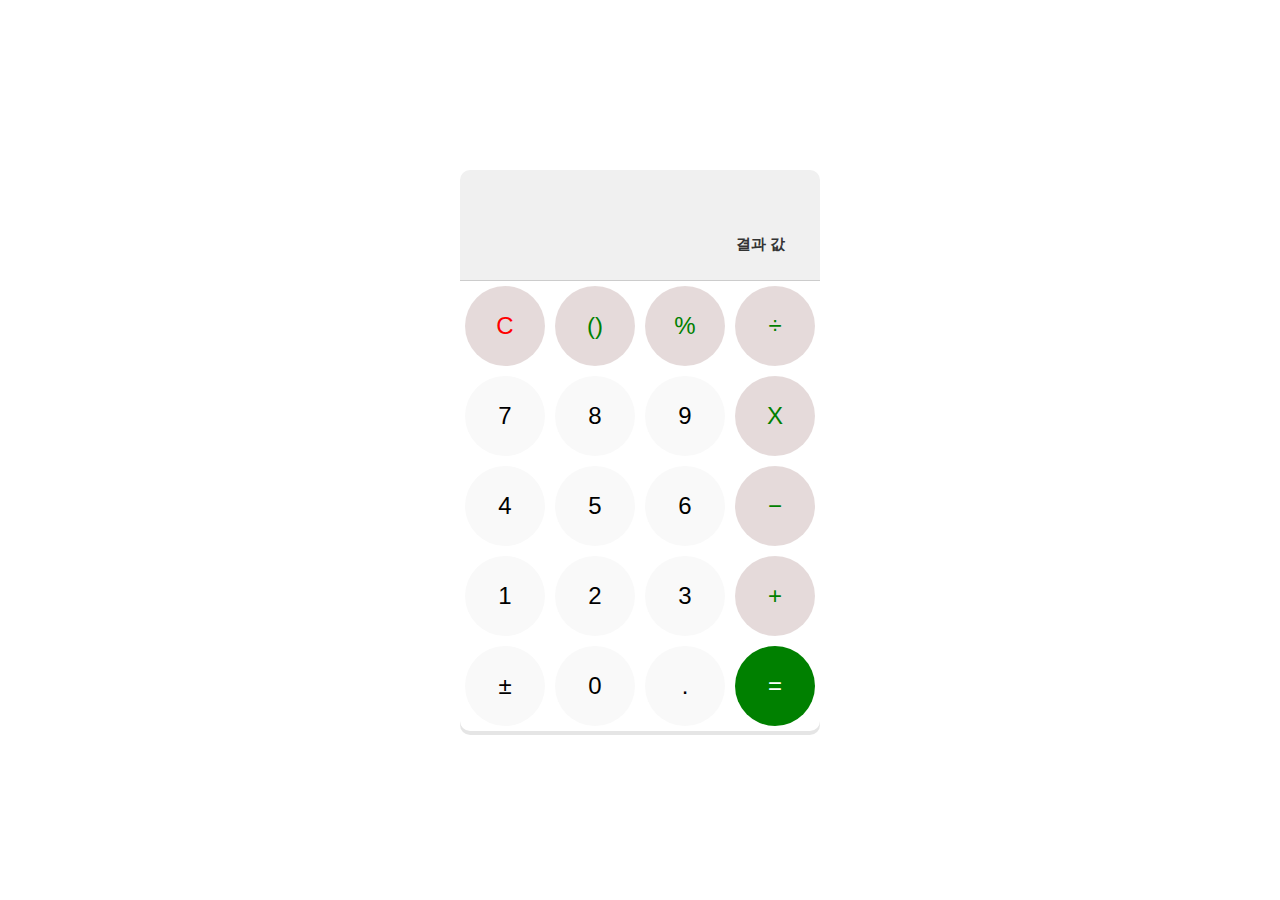
<file: calculating-machine/galaxy/index.html>
<!DOCTYPE html>
<html lang="en">
  <head>
    <meta charset="UTF-8" />
    <meta name="viewport" content="width=device-width, initial-scale=1.0" />
    <title>Galaxy Calculator</title>
    <link rel="stylesheet" href="calculating.css" />
  </head>
  <body>
    <div class="container">
      <div class="inputValue">
        <span id="calculation"></span>
        <div class="display">
          <span id="result">결과 값</span>
        </div>
      </div>

      <div class="buttons">
        <button id="cancel">C</button>
        <button id="arithmetic">()</button>
        <button id="arithmetic">%</button>
        <button id="arithmetic">&#247;</button>
        <button>7</button>
        <button>8</button>
        <button>9</button>
        <button id="arithmetic">X</button>
        <button>4</button>
        <button>5</button>
        <button>6</button>
        <button id="arithmetic">&#8722;</button>
        <button>1</button>
        <button>2</button>
        <button>3</button>
        <button id="arithmetic">+</button>
        <button>&#177;</button>
        <button>0</button>
        <button>.</button>
        <button id="equal">=</button>
      </div>
    </div>
    <script src="calculator.js"></script>
  </body>
</html>
</file>
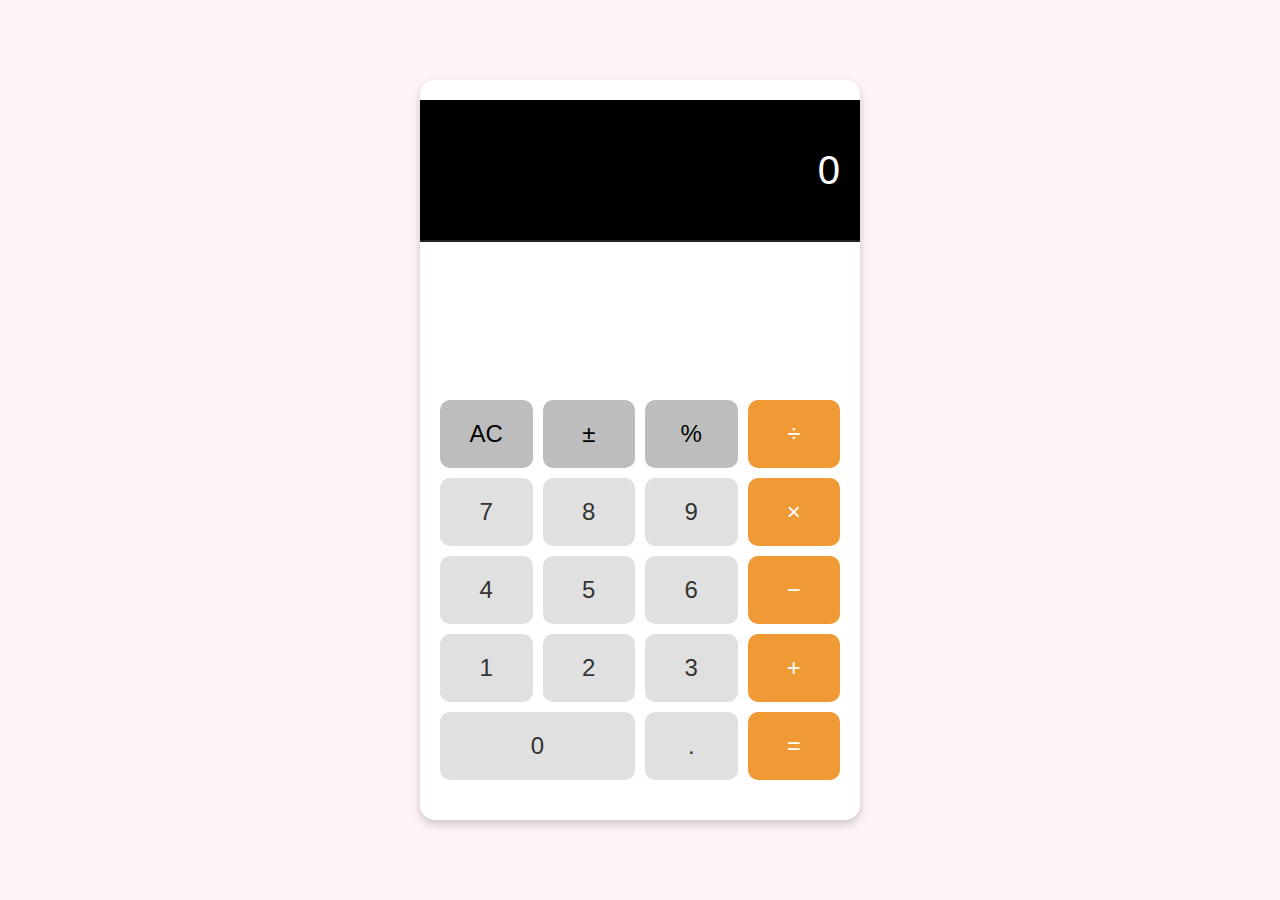
<file: calculating-machine/iPhone/index.html>
<!DOCTYPE html>
<html lang="en">
  <head>
    <meta charset="UTF-8" />
    <meta name="viewport" content="width=device-width, initial-scale=1.0" />
    <title>iOS Calculator</title>
    <link rel="stylesheet" href="calculating.css">
  </head>
  <body>
    <div class="container">
      <!-- 계산기 화면 -->
      <div class="display">
        <span id="calculation"></span>
        <span id="result">0</span>
      </div>
      <!-- 버튼 영역 -->
      <div class="buttons">
        <button id="clear">AC</button>
        <button id="sign">±</button>
        <button id="percent">%</button>
        <button id="divide">÷</button>
        <button class="num">7</button>
        <button class="num">8</button>
        <button class="num">9</button>
        <button id="multiply">×</button>
        <button class="num">4</button>
        <button class="num">5</button>
        <button class="num">6</button>
        <button id="subtract">−</button>
        <button class="num">1</button>
        <button class="num">2</button>
        <button class="num">3</button>
        <button id="add">+</button>
        <button id="zero" class="num">0</button>
        <button id="decimal">.</button>
        <button id="equals">=</button>
      </div>
    </div>
    <script src="calculator.js"></script>
  </body>
</html>
</file>
<file: calculating-machine/galaxy/calculating.css>
body {
  margin: 0;
  padding: 0;
  display: flex;
  justify-content: center;
  align-items: center;
  height: 100vh;
}
.container {
  margin: 0;
  width: 360px;
  border-radius: 10px;
  background: #ffffff;
  box-shadow: 0px 4px rgba(0, 0, 0, 0.1);
  overflow: hidden;
}

.inputValue {
  background: #f0f0f0;
  padding: 15px;
  font-size: 1.5em;
  text-align: right;
  border-bottom: 1px solid #cccccc;
}

#result {
  align-items: end;
  justify-content: right;
  font-size: 15px;
}

.display {
  font-size: 2em;
  font-weight: bold;
  color: #333333;
  text-align: right;
  padding: 20px;
  height: 80px;
  box-sizing: border-box;
}

button {
  height: 80px;
  width: 80px;
  border-radius: 50%;
  border: none;
  font-size: 1.5em;
  cursor: pointer;
  display: flex;
  justify-content: center;
  align-items: center;
  transition: backgrouns 0.3s;
  background: #f9f9f9;
}

.buttons {
  display: grid;
  grid-template-columns: repeat(4, 1fr);
  gap: 10px;
  margin: 5px;
}

#cancel {
  color: red;
  background: rgba(215, 198, 198, 0.647);
}

#arithmetic {
  color: green;
  background: rgba(215, 198, 198, 0.647);
}

#equal {
  background: green;
  color: white;
}
</file>
<file: calculating-machine/iPhone/calculating.css>
body {
  margin: 0;
  padding: 0;
  display: flex;
  justify-content: center;
  align-items: center;
  height: 100vh;
  background-color: #fef4f6;
  font-family: Arial, sans-serif;
}

.container {
  height: 700px;
  width: 400px;
  background: #ffffff;
  border-radius: 15px;
  overflow: hidden;
  display: flex;
  flex-direction: column;
  align-items: center;
  justify-content: space-between;
  padding: 20px;
  box-shadow: 0 4px 10px rgba(0, 0, 0, 0.2);
}

.display {
  background: black;
  color: white;
  font-size: 2.5rem;
  padding: 20px;
  height: 100px;
  text-align: right;
  display: flex;
  align-items: center;
  justify-content: flex-end;
  width: 100%;
  border-bottom: 2px solid #222;
}

.buttons {
  display: grid;
  grid-template-columns: repeat(4, 1fr);
  gap: 10px;
  padding: 20px;
  width: 100%;
}

button {
  background: #e0e0e0;
  border: none;
  border-radius: 10px;
  color: #333333;
  font-size: 1.5rem;
  padding: 20px;
  cursor: pointer;
}

button:hover {
  background: #d6d6d6;
}

/* 연산자 버튼 */
#add, #subtract, #multiply, #divide, #equals {
  background: #f09a36;
  color: white;
}

#equals:hover {
  background: #d68a2d;
}

/* 특수 버튼 */
#clear, #sign, #percent {
  background: #bdbdbd;
  color: black;
}

/* 0 버튼을 가로로 길게 */
#zero {
  grid-column: span 2;
  width: 100%;
}
</file>
